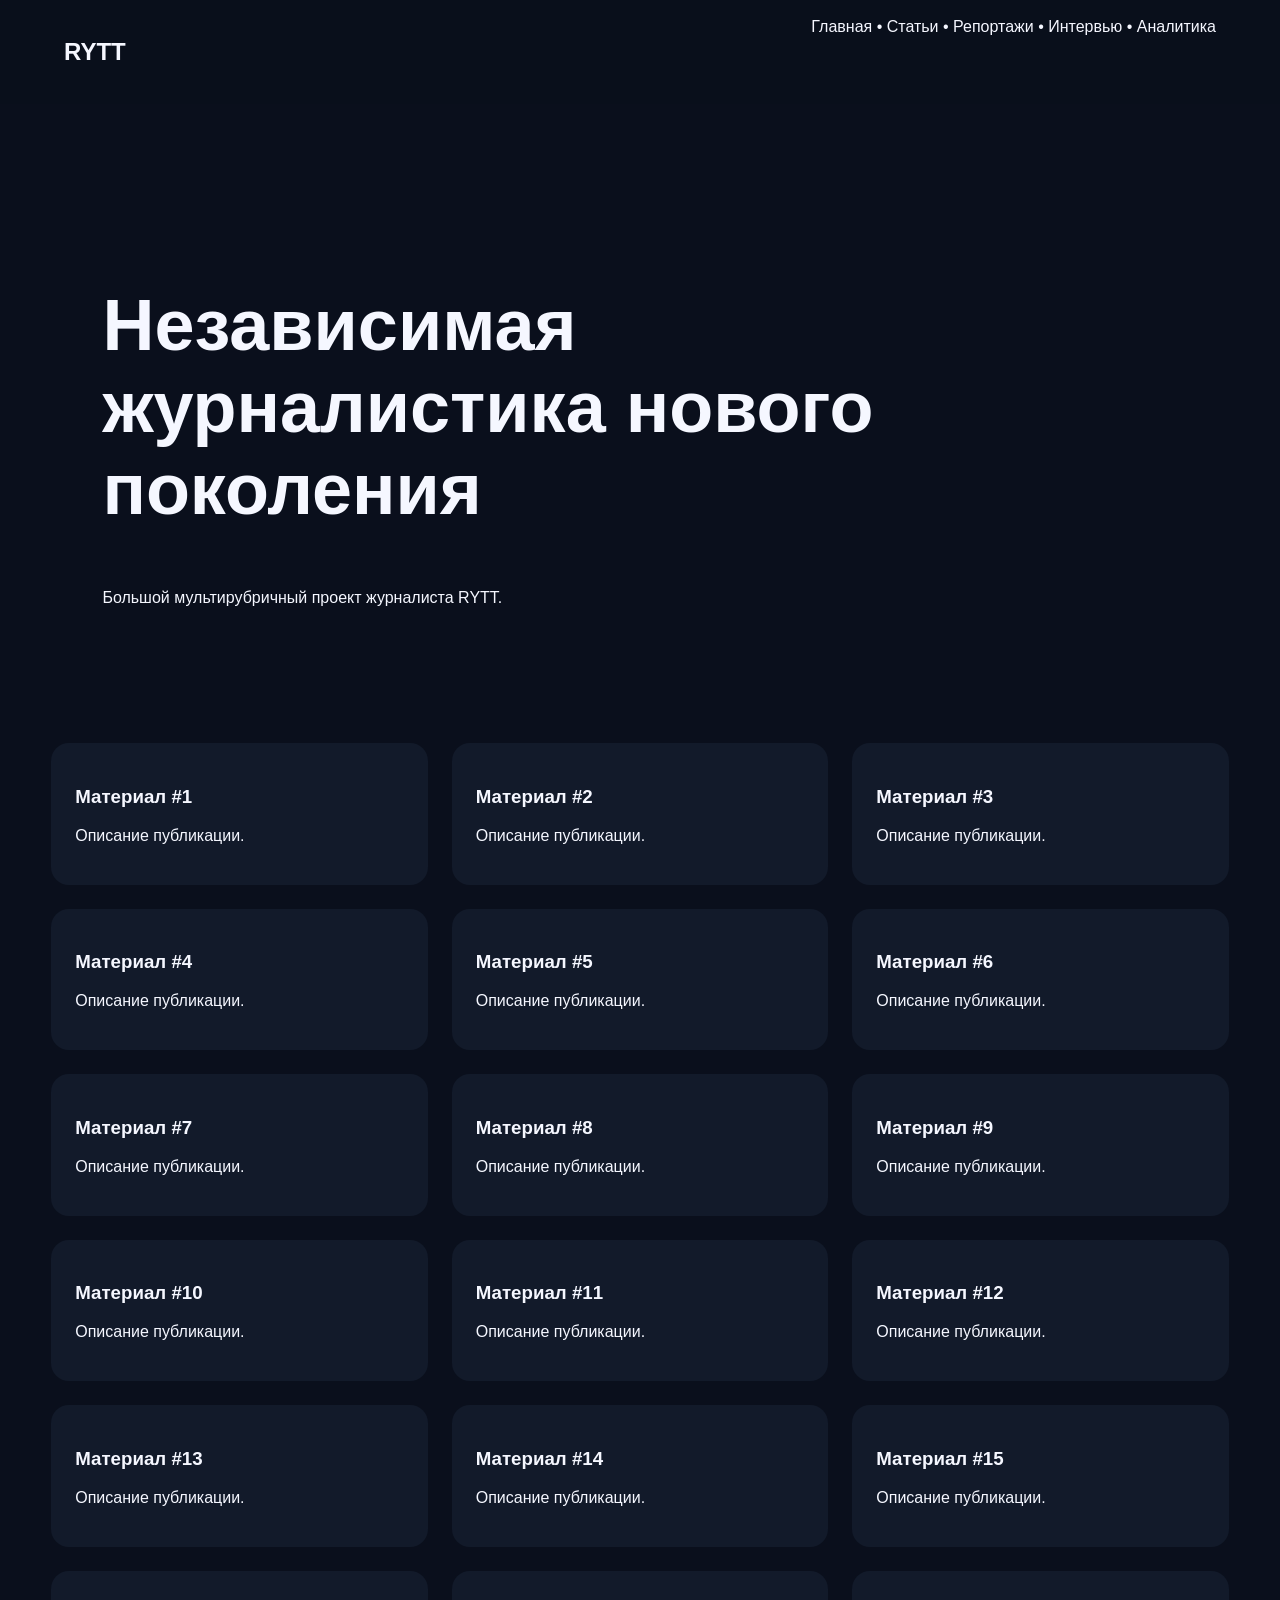
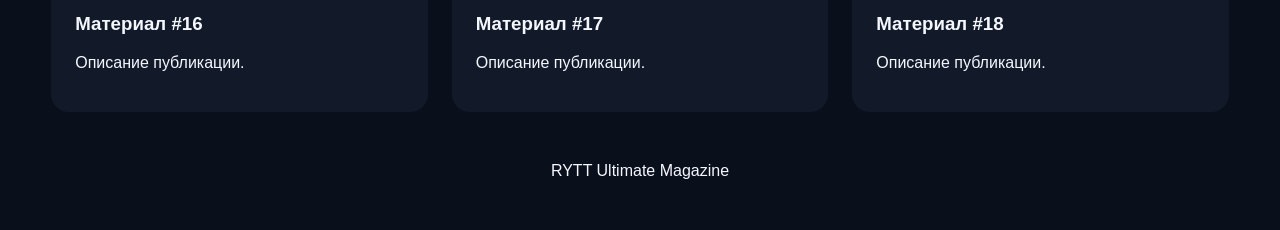
<file: index.html>
<!DOCTYPE html><html lang='ru'><head><meta charset='utf-8'>
<meta name='viewport' content='width=device-width,initial-scale=1'>
<title>RYTT Ultimate</title><link rel='stylesheet' href='css/style.css'></head>
<body>
<header><h2>RYTT</h2><nav>Главная • Статьи • Репортажи • Интервью • Аналитика</nav></header>
<section class='hero'><h1>Независимая журналистика нового поколения</h1>
<p>Большой мультирубричный проект журналиста RYTT.</p></section>
<div class='container'><div class='grid'>
<div class='card'><h3>Материал #1</h3><p>Описание публикации.</p></div><div class='card'><h3>Материал #2</h3><p>Описание публикации.</p></div><div class='card'><h3>Материал #3</h3><p>Описание публикации.</p></div><div class='card'><h3>Материал #4</h3><p>Описание публикации.</p></div><div class='card'><h3>Материал #5</h3><p>Описание публикации.</p></div><div class='card'><h3>Материал #6</h3><p>Описание публикации.</p></div><div class='card'><h3>Материал #7</h3><p>Описание публикации.</p></div><div class='card'><h3>Материал #8</h3><p>Описание публикации.</p></div><div class='card'><h3>Материал #9</h3><p>Описание публикации.</p></div><div class='card'><h3>Материал #10</h3><p>Описание публикации.</p></div><div class='card'><h3>Материал #11</h3><p>Описание публикации.</p></div><div class='card'><h3>Материал #12</h3><p>Описание публикации.</p></div><div class='card'><h3>Материал #13</h3><p>Описание публикации.</p></div><div class='card'><h3>Материал #14</h3><p>Описание публикации.</p></div><div class='card'><h3>Материал #15</h3><p>Описание публикации.</p></div><div class='card'><h3>Материал #16</h3><p>Описание публикации.</p></div><div class='card'><h3>Материал #17</h3><p>Описание публикации.</p></div><div class='card'><h3>Материал #18</h3><p>Описание публикации.</p></div>
</div></div><footer>RYTT Ultimate Magazine</footer><script src='js/main.js'></script></body></html>
</file>
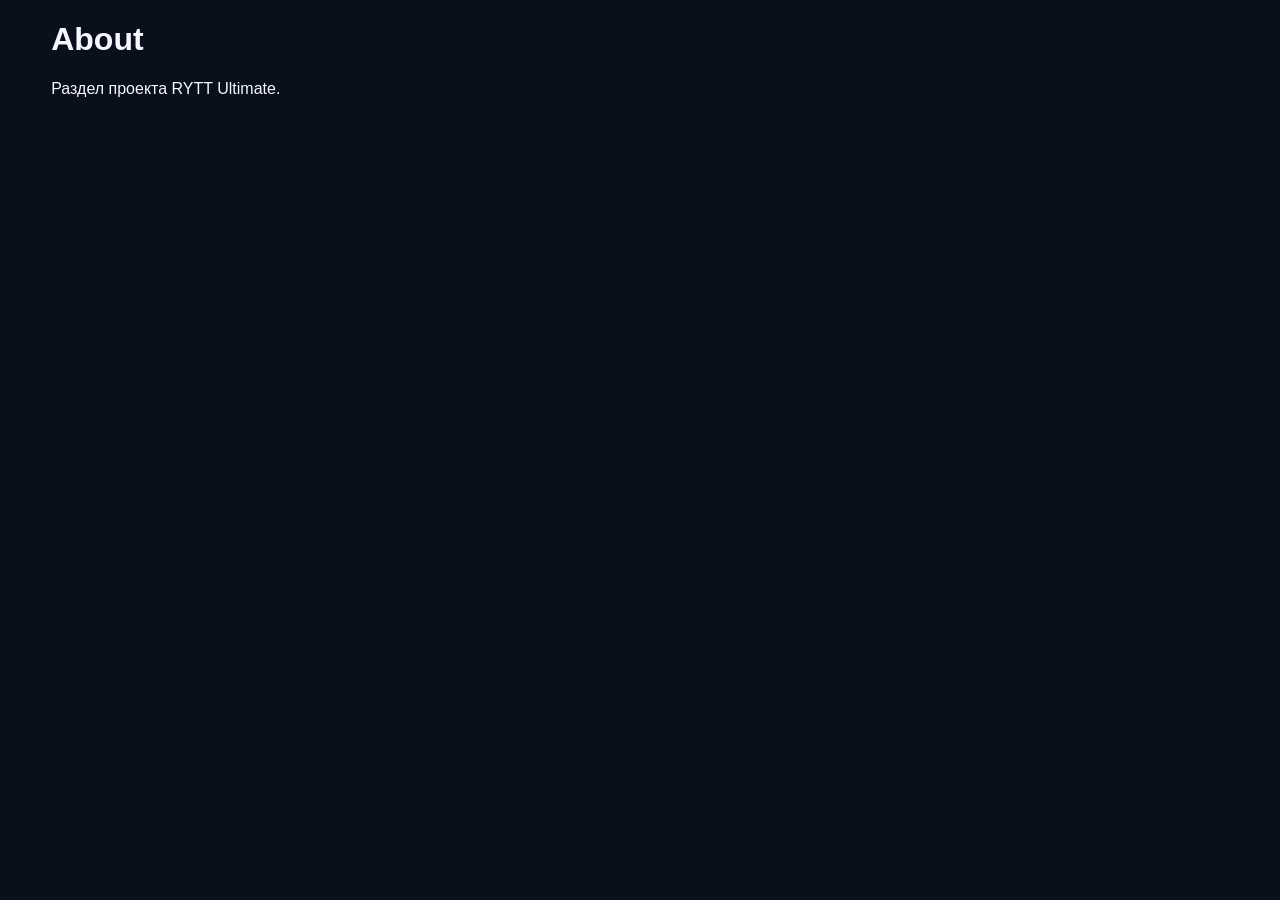
<file: pages/about.html>
<!doctype html><html><head><meta charset='utf-8'><title>about</title><link rel='stylesheet' href='../css/style.css'></head><body><div class='container'><h1>About</h1><p>Раздел проекта RYTT Ultimate.</p></div></body></html>
</file>
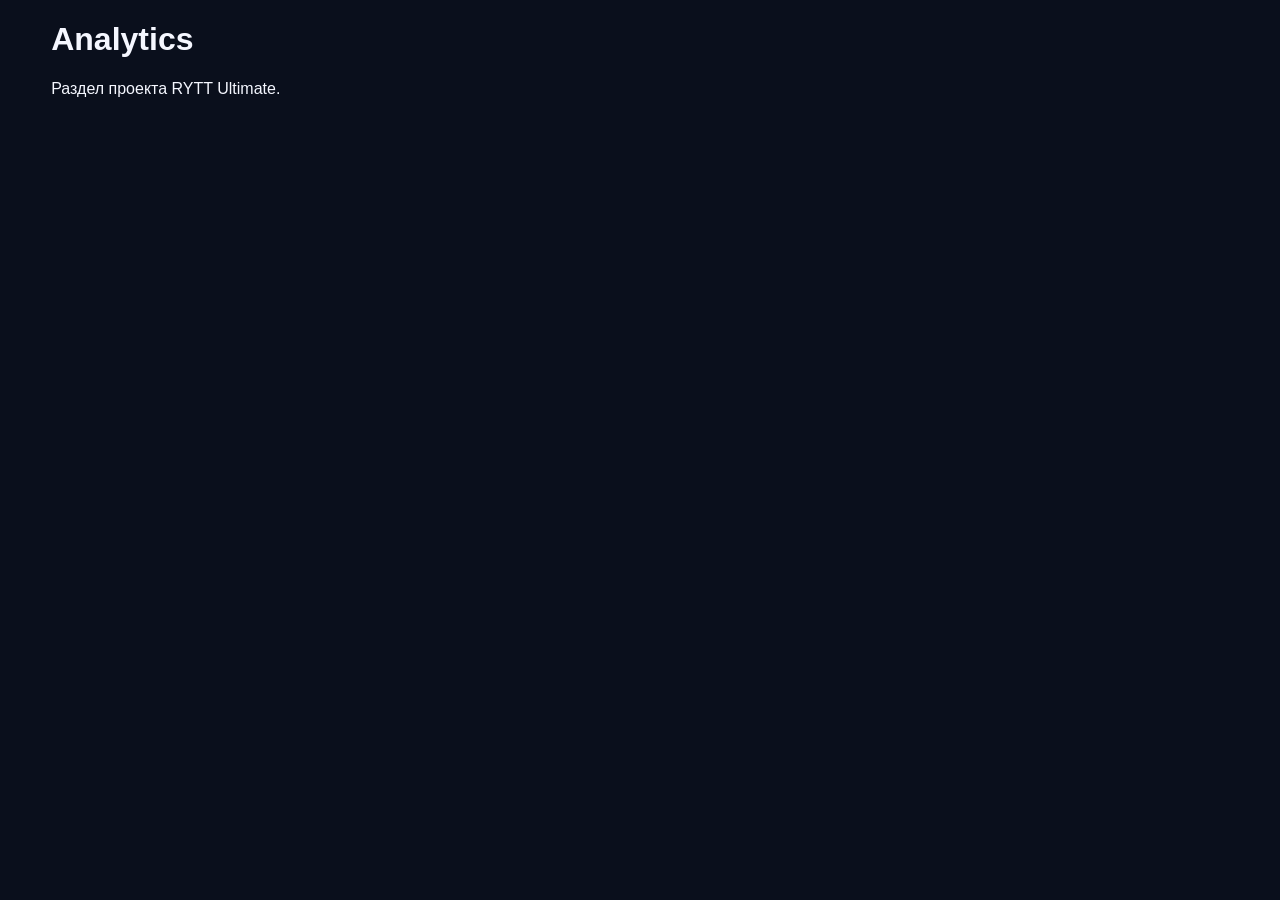
<file: pages/analytics.html>
<!doctype html><html><head><meta charset='utf-8'><title>analytics</title><link rel='stylesheet' href='../css/style.css'></head><body><div class='container'><h1>Analytics</h1><p>Раздел проекта RYTT Ultimate.</p></div></body></html>
</file>
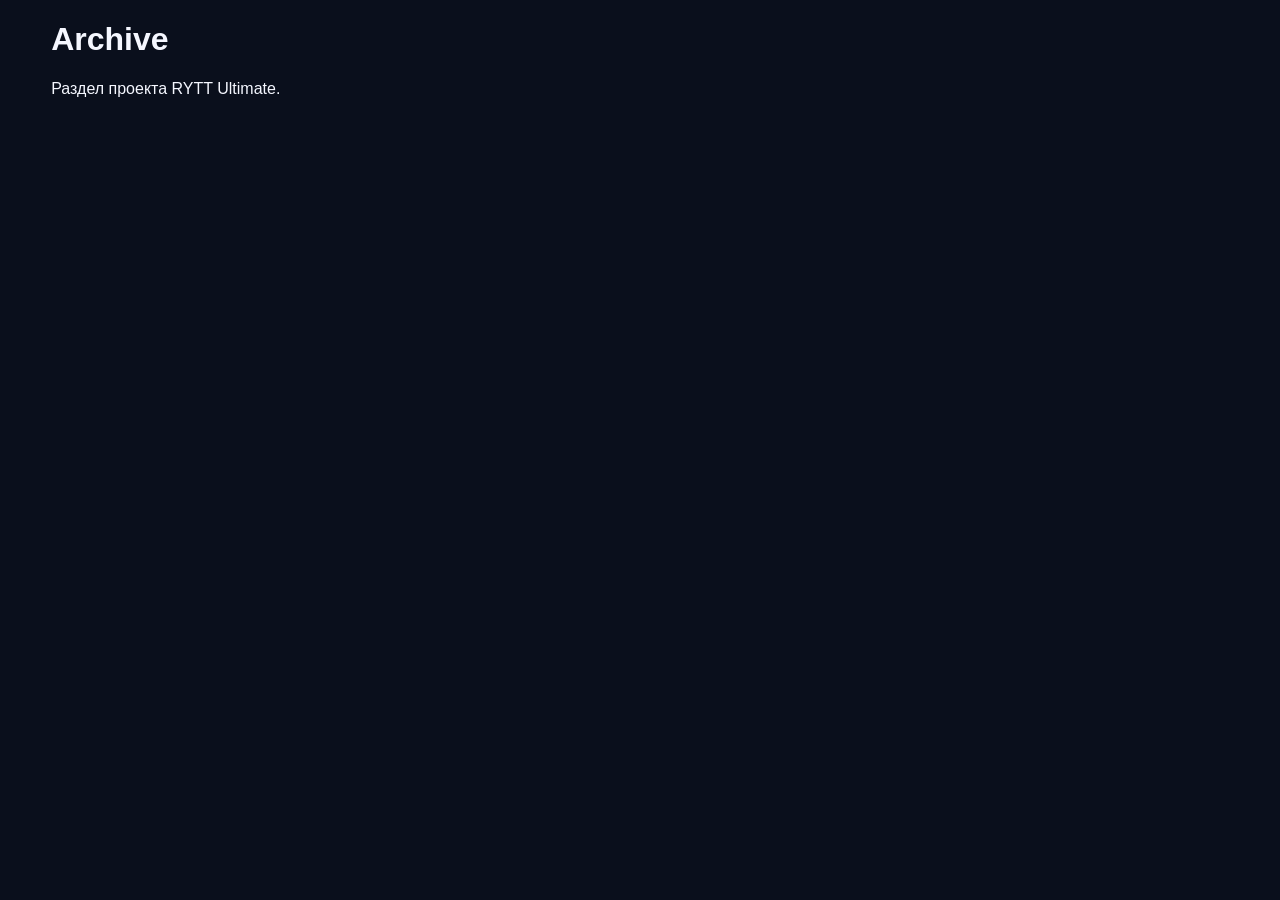
<file: pages/archive.html>
<!doctype html><html><head><meta charset='utf-8'><title>archive</title><link rel='stylesheet' href='../css/style.css'></head><body><div class='container'><h1>Archive</h1><p>Раздел проекта RYTT Ultimate.</p></div></body></html>
</file>
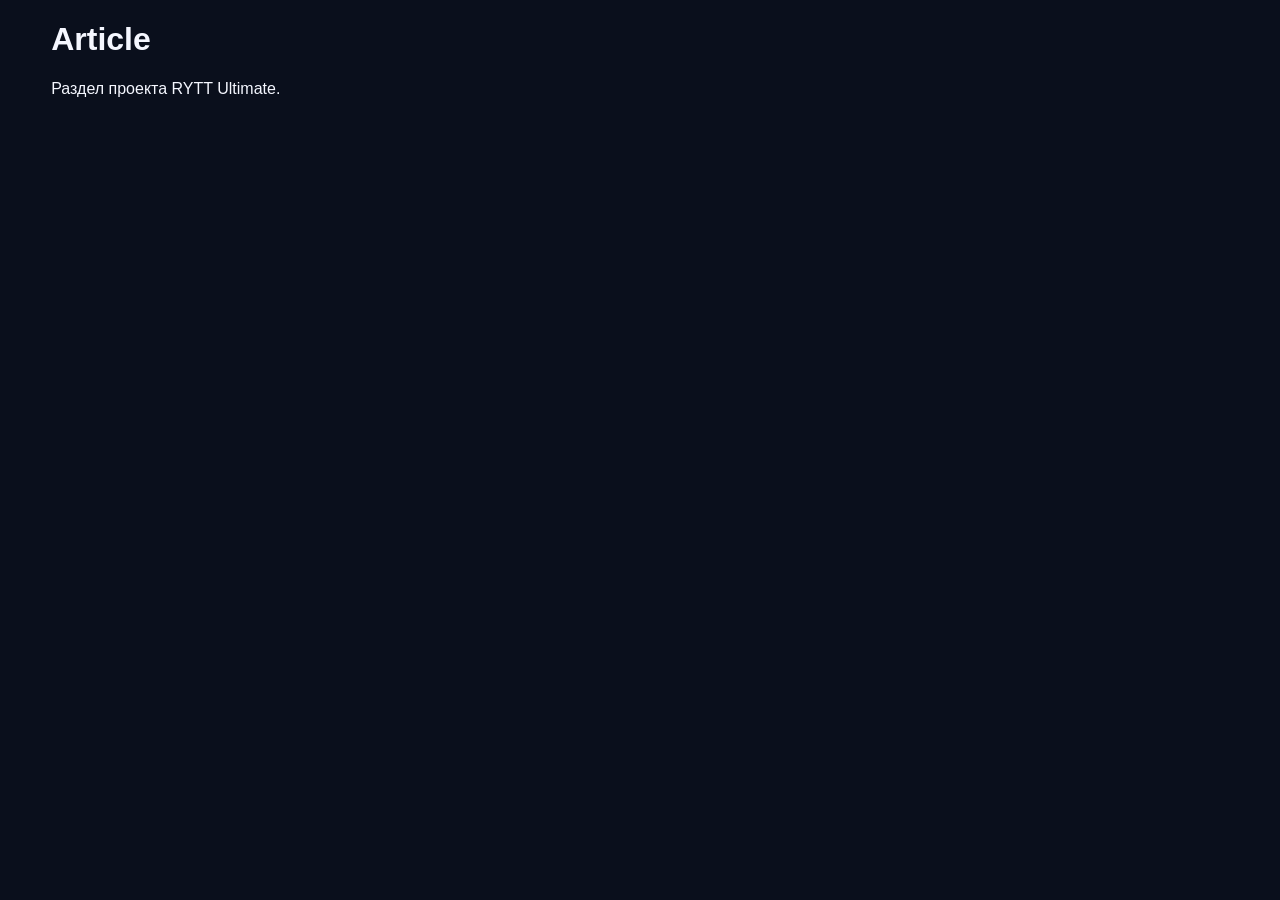
<file: pages/article.html>
<!doctype html><html><head><meta charset='utf-8'><title>article</title><link rel='stylesheet' href='../css/style.css'></head><body><div class='container'><h1>Article</h1><p>Раздел проекта RYTT Ultimate.</p></div></body></html>
</file>
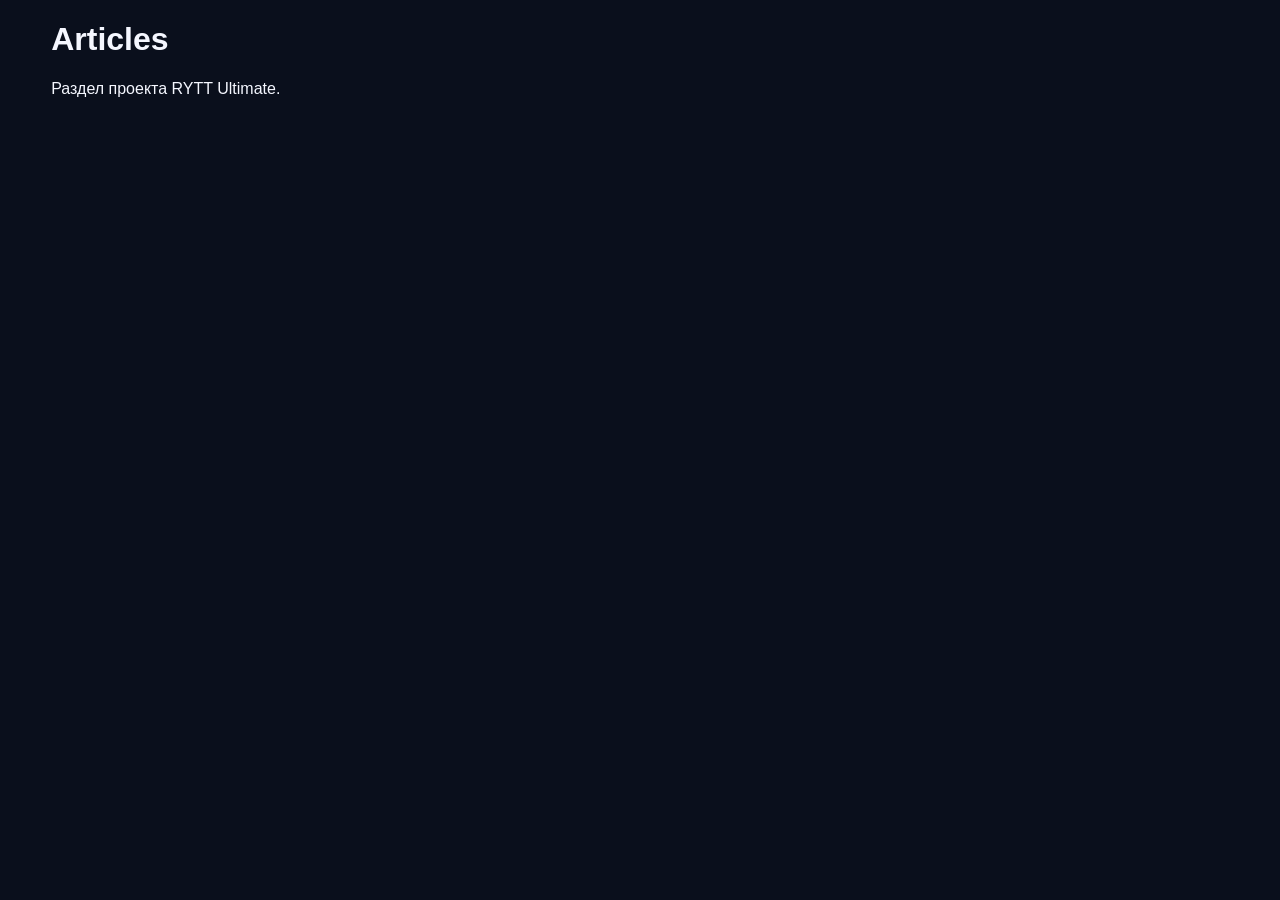
<file: pages/articles.html>
<!doctype html><html><head><meta charset='utf-8'><title>articles</title><link rel='stylesheet' href='../css/style.css'></head><body><div class='container'><h1>Articles</h1><p>Раздел проекта RYTT Ultimate.</p></div></body></html>
</file>
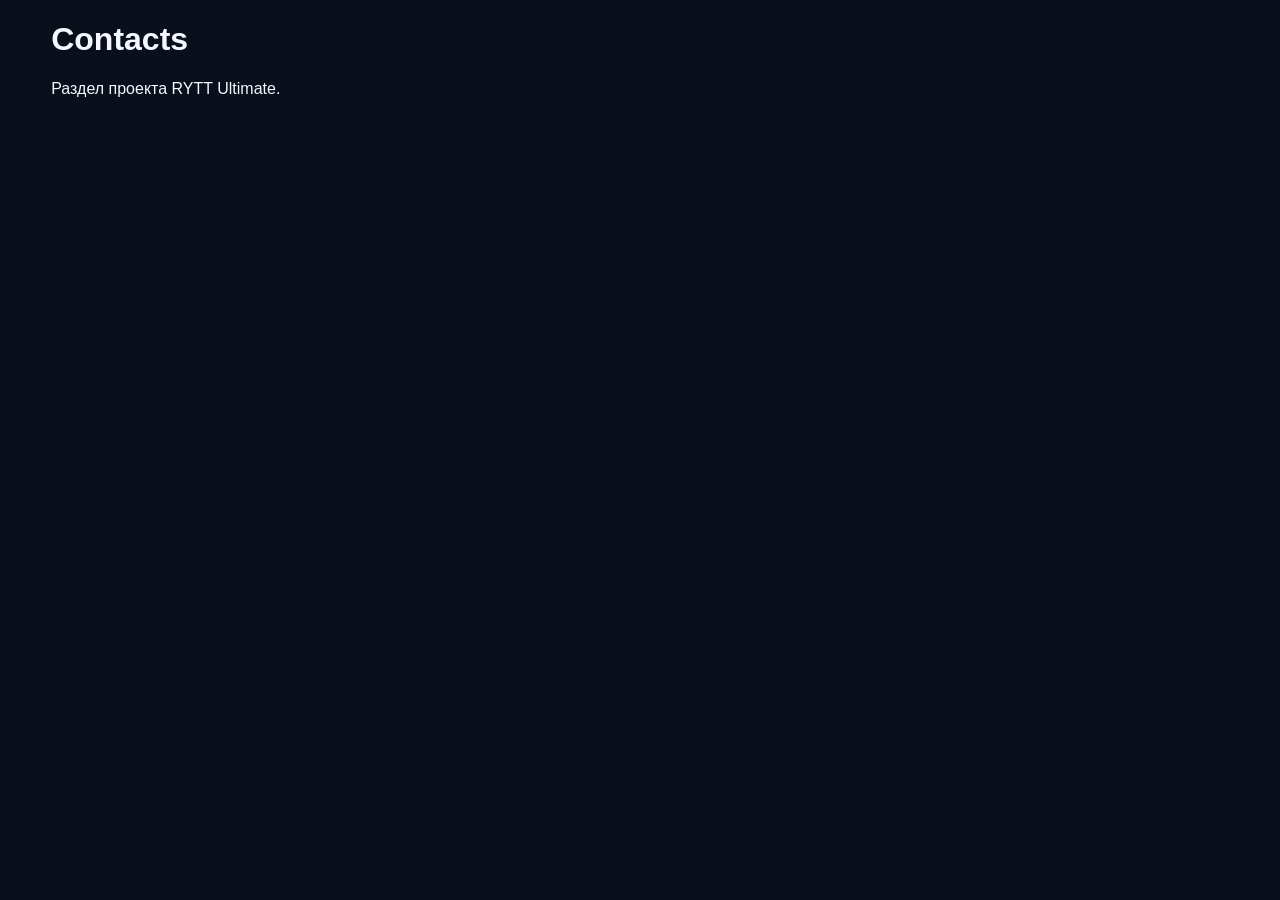
<file: pages/contacts.html>
<!doctype html><html><head><meta charset='utf-8'><title>contacts</title><link rel='stylesheet' href='../css/style.css'></head><body><div class='container'><h1>Contacts</h1><p>Раздел проекта RYTT Ultimate.</p></div></body></html>
</file>
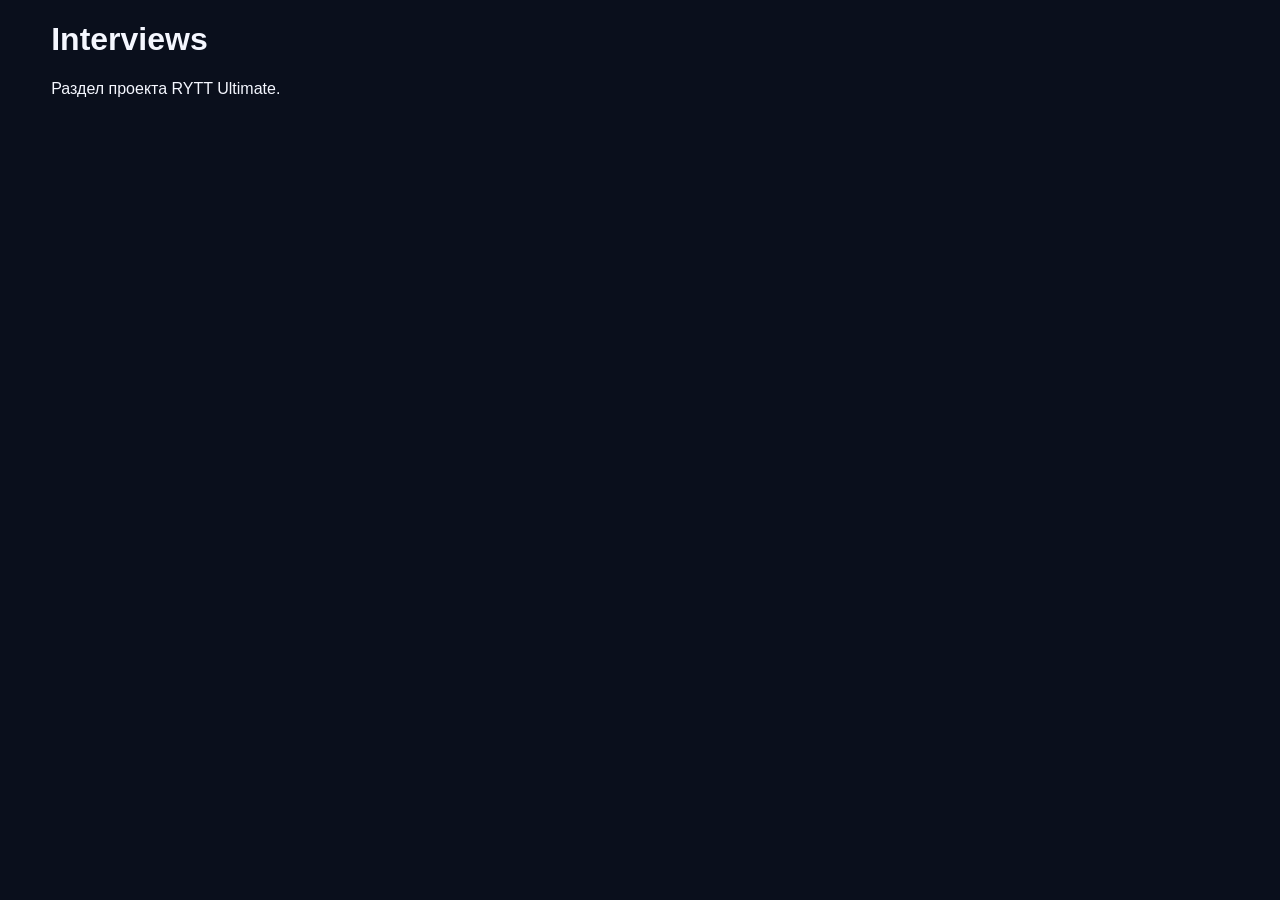
<file: pages/interviews.html>
<!doctype html><html><head><meta charset='utf-8'><title>interviews</title><link rel='stylesheet' href='../css/style.css'></head><body><div class='container'><h1>Interviews</h1><p>Раздел проекта RYTT Ultimate.</p></div></body></html>
</file>
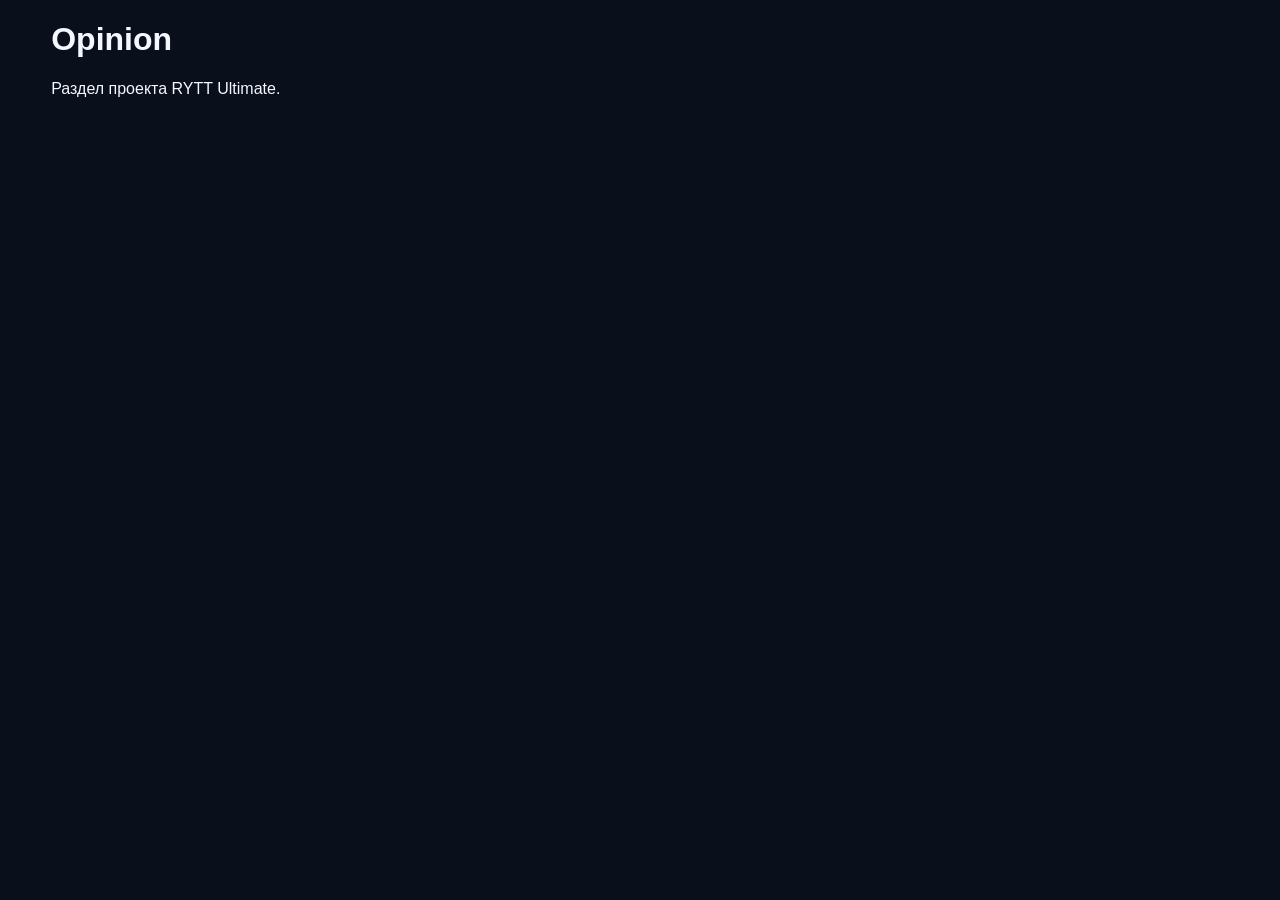
<file: pages/opinion.html>
<!doctype html><html><head><meta charset='utf-8'><title>opinion</title><link rel='stylesheet' href='../css/style.css'></head><body><div class='container'><h1>Opinion</h1><p>Раздел проекта RYTT Ultimate.</p></div></body></html>
</file>
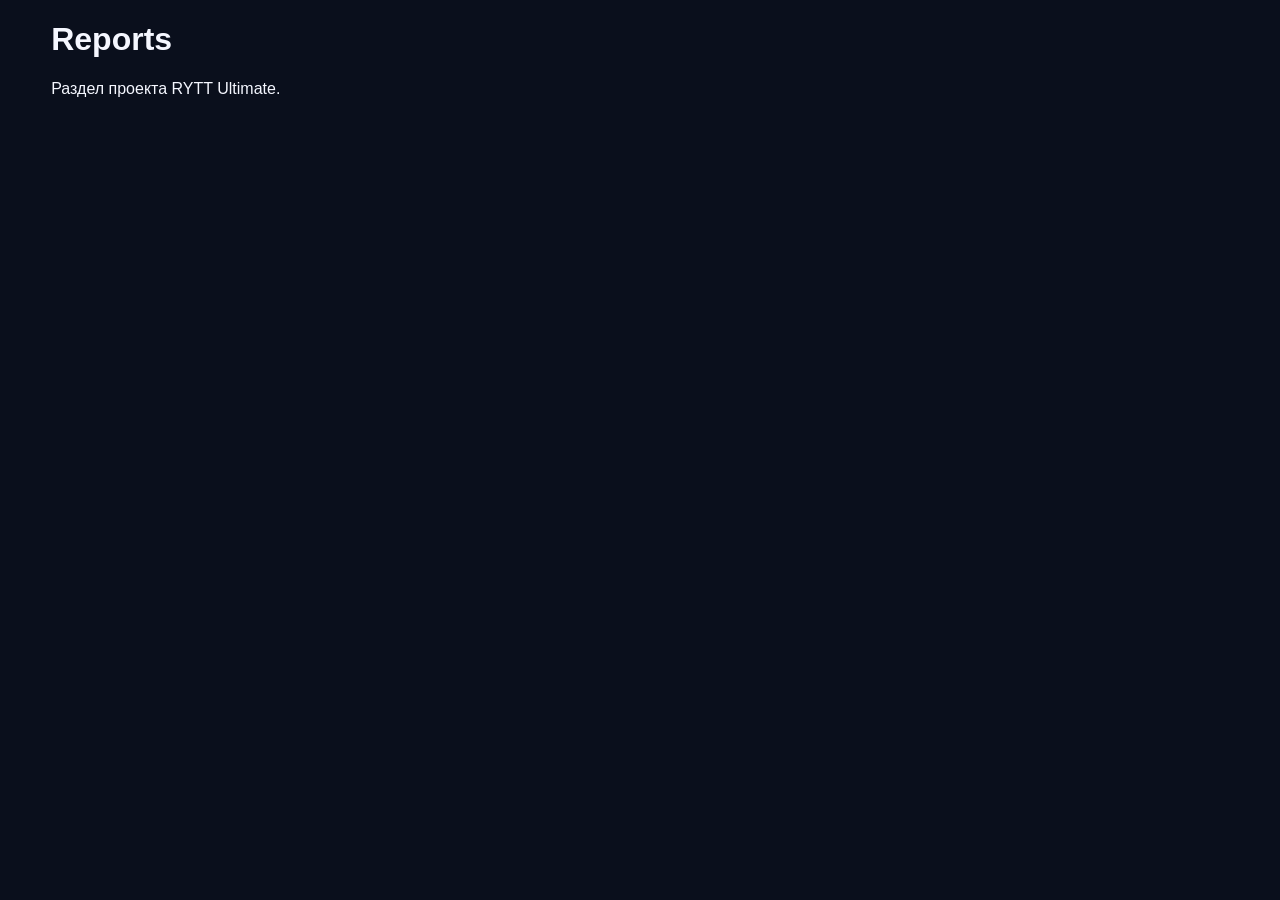
<file: pages/reports.html>
<!doctype html><html><head><meta charset='utf-8'><title>reports</title><link rel='stylesheet' href='../css/style.css'></head><body><div class='container'><h1>Reports</h1><p>Раздел проекта RYTT Ultimate.</p></div></body></html>
</file>
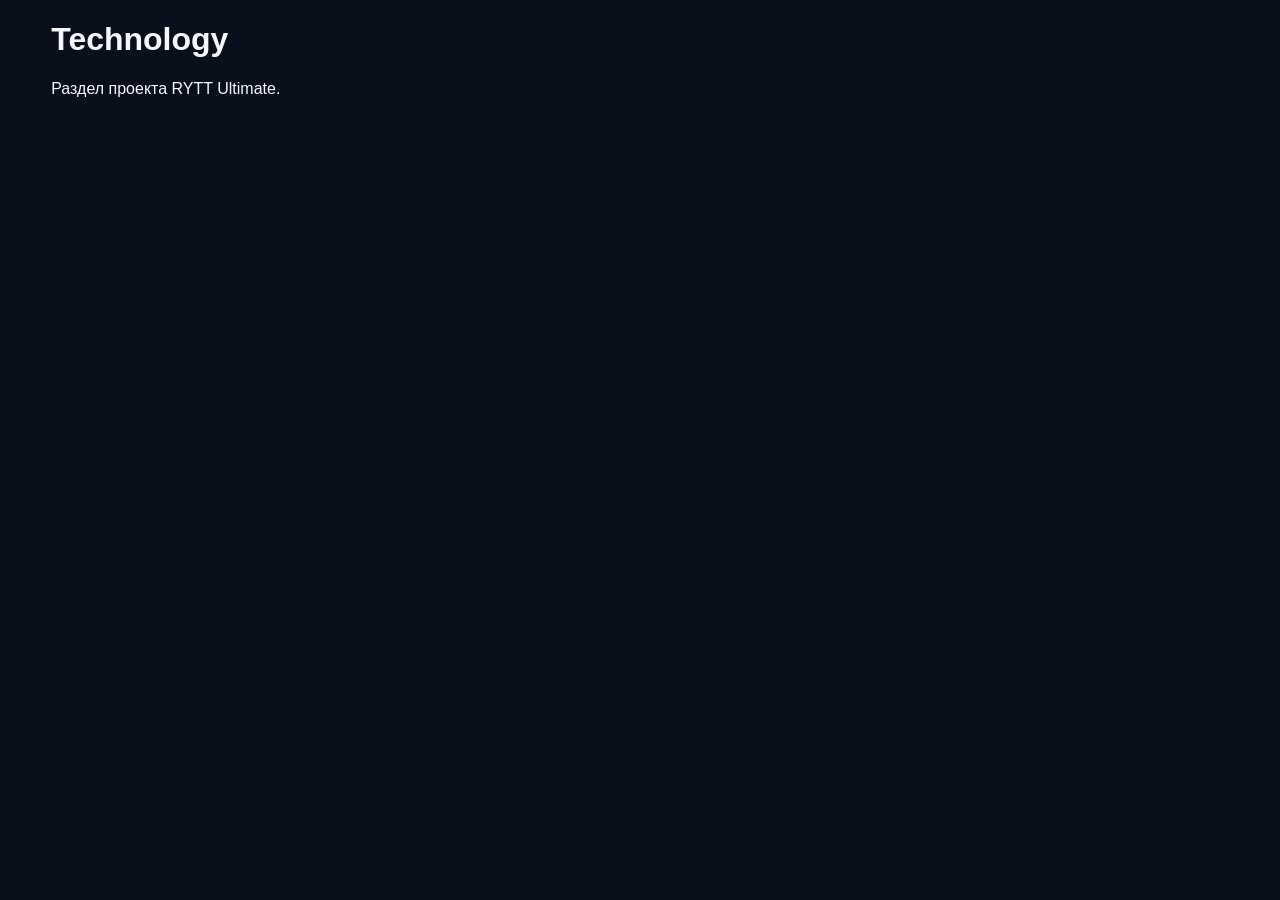
<file: pages/technology.html>
<!doctype html><html><head><meta charset='utf-8'><title>technology</title><link rel='stylesheet' href='../css/style.css'></head><body><div class='container'><h1>Technology</h1><p>Раздел проекта RYTT Ultimate.</p></div></body></html>
</file>
<file: css/style.css>
:root{--bg:#0a0f1c;--surface:#121a2a;--accent:#4f8cff;--text:#f5f7ff}
body{margin:0;font-family:Inter,Arial,sans-serif;background:var(--bg);color:var(--text)}
header{position:sticky;top:0;padding:18px 5%;display:flex;justify-content:space-between;background:#0a0f1cee}
.hero{padding:120px 8%}.hero h1{font-size:72px;max-width:900px}
.grid{display:grid;grid-template-columns:repeat(auto-fit,minmax(300px,1fr));gap:24px}
.card{background:var(--surface);padding:24px;border-radius:18px}
.container{width:min(1280px,92%);margin:auto}
footer{padding:50px;text-align:center}
</file>
